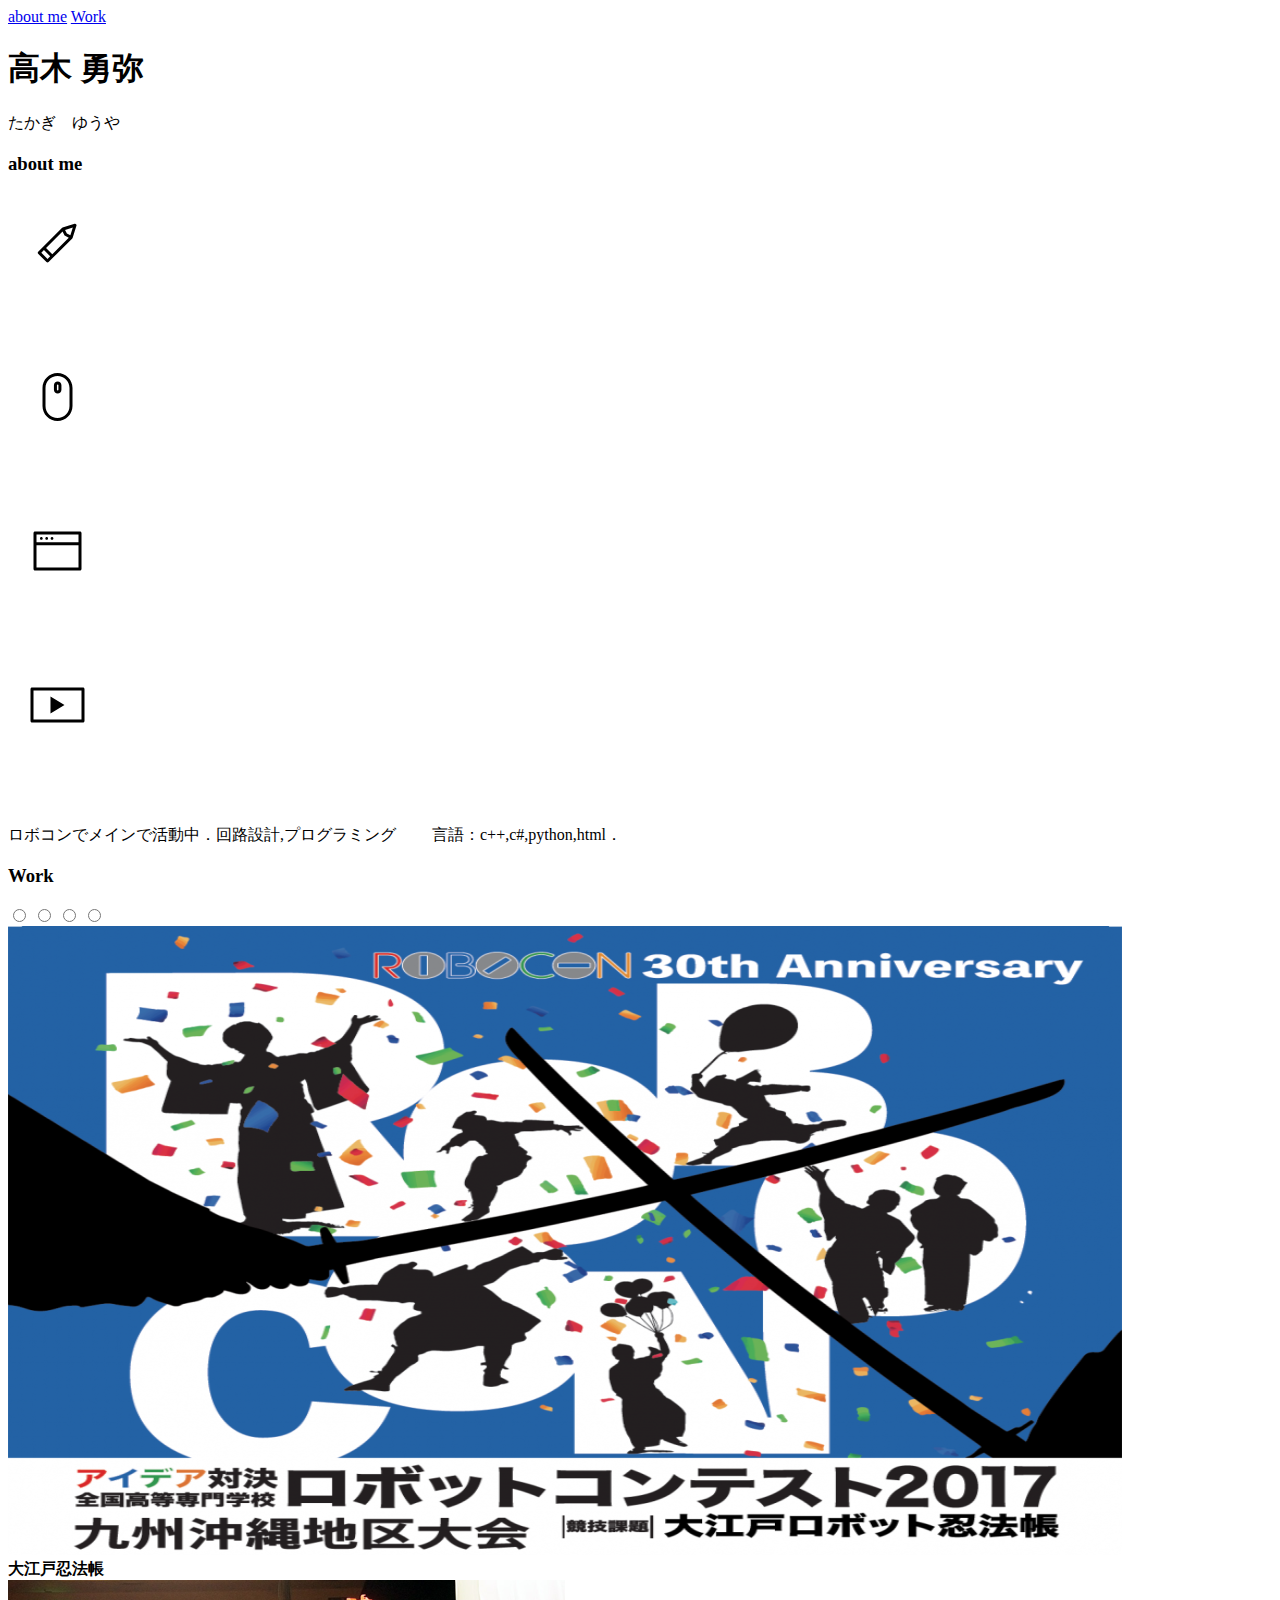
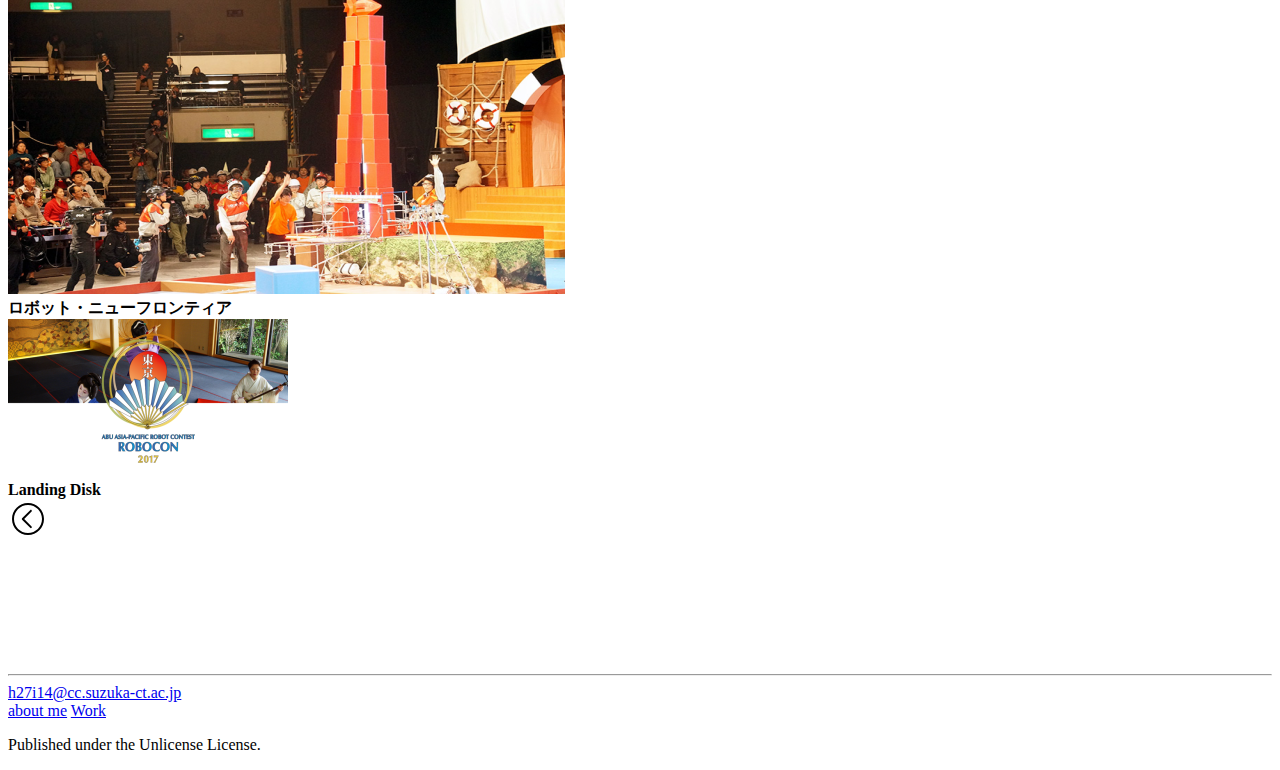
<file: docs/index.html>
<!DOCTYPE html>
<html lang="en-us">
	<head>
		<meta charset="UTF-8">
<meta name="apple-mobile-web-app-capable" content="yes">
<meta name="viewport" content="width=device-width, initial-scale=1">
<meta name="description" content="Your description">
<meta name="author" content="Takagi Yuya">
<meta name="generator" content="Hugo 0.41" />
<title>Hugo Artists Theme</title>
<link rel="stylesheet" href="https://shiohiyoko.github.io/port/css/all.css">
<!--[if lt IE 9]>
	<script src="https://html5shim.googlecode.com/svn/trunk/html5.js"></script>
<![endif]-->

	</head>
	<body>

		<!-- Header section -->
<header id="header">
    <nav>
        <a href="#about-me">about me</a>
        <a href="#work">Work</a>
        
        
    </nav>
    <h1><span>高木 勇弥</span></h1>
    <p class="kicker">たかぎ　ゆうや</p>
</header>

		<!-- About section -->
<section>
    <h3 id="about-me">about me</h3>

    <div class="face-lockup">
        <div class="face-img"></div>
        <div class="icon-pencil">
            <svg xmlns="http://www.w3.org/2000/svg" enable-background="new 0 0 100 100"><path d="M68.495 32.622c.332-1.051-.787-2.17-1.838-1.838l-12.123 3.823-.009.003-.02.006-.04.018-.213.087-.046.031-.085.056-.189.148-.042.033-18.97 18.97-.001.001-.001.001-4.742 4.742c-.584.584-.592 1.522-.017 2.097l8.32 8.32c.575.575 1.513.567 2.097-.017l4.742-4.742 18.971-18.971.033-.042.148-.188.057-.085.03-.046.086-.212.019-.042.007-.021.003-.008 3.823-12.124zm-6.119 9.592l-3.496-1.815-1.815-3.496 7.756-2.446-2.445 7.757zm-18.081 19.01l-6.24-6.24 16.477-16.477 1.921 3.7c.07.134.158.253.262.357.105.105.224.193.357.262l3.7 1.921-16.477 16.477zm-4.742 4.742l-6.24-6.24 2.629-2.629 6.24 6.24-2.629 2.629z"/></svg>
        </div>
        <div class="icon-mouse">
            <svg xmlns="http://www.w3.org/2000/svg" enable-background="new 0 0 100 100"><path d="M49.5 74c-8.27 0-15-6.73-15-15v-18c0-8.271 6.729-15 15-15s15 6.73 15 15v18c0 8.271-6.73 15-15 15zm0-45c-6.617 0-12 5.383-12 12v18c0 6.617 5.383 12 12 12s12-5.383 12-12v-18c0-6.617-5.383-12-12-12zm.183 17.53c-2.068 0-3.75-1.681-3.75-3.75v-4.5c0-2.068 1.682-3.75 3.75-3.75s3.75 1.682 3.75 3.75v4.5c0 2.068-1.682 3.75-3.75 3.75zm0-9c-.413 0-.75.337-.75.75v4.5c0 .413.337.75.75.75s.75-.337.75-.75v-4.5c0-.413-.337-.75-.75-.75z"/></svg>
        </div>
        <div class="icon-browser">
            <svg xmlns="http://www.w3.org/2000/svg" enable-background="new 0 0 100 100"><path d="M72 30.5h-45c-.829 0-1.5.671-1.5 1.5v36c0 .829.671 1.5 1.5 1.5h45c.829 0 1.5-.671 1.5-1.5v-36c0-.829-.671-1.5-1.5-1.5zm-1.5 36h-42v-22.254h42v22.254zm0-25.254h-42v-7.746h42v7.746zm-37.153-2.495c.758 0 1.373-.615 1.373-1.373s-.615-1.373-1.373-1.373-1.373.615-1.373 1.373.615 1.373 1.373 1.373zm5.342 0c.758 0 1.373-.615 1.373-1.373s-.615-1.373-1.373-1.373-1.373.615-1.373 1.373.615 1.373 1.373 1.373zm5.342 0c.758 0 1.373-.615 1.373-1.373s-.615-1.373-1.373-1.373-1.373.615-1.373 1.373.615 1.373 1.373 1.373z"/></svg>
        </div>
        <div class="icon-video">
            <svg xmlns="http://www.w3.org/2000/svg" enable-background="new 0 0 100 100"><path d="M75 32.5h-51c-.829 0-1.5.671-1.5 1.5v32c0 .829.671 1.5 1.5 1.5h51c.829 0 1.5-.671 1.5-1.5v-32c0-.829-.671-1.5-1.5-1.5zm-1.5 32h-48v-29h48v29zm-31.007-22.995v16.988l14.004-8.494-14.004-8.494z"/></svg>
        </div>
    </div>

    
    <div class="blurb">
        <p>ロボコンでメインで活動中．回路設計,プログラミング 　　言語：c++,c#,python,html．</p>
    </div>
    

    
</section>

		<section class="alt-section section-work">
    <h3 id="work">Work</h3>

    
    <input type="radio" name="trigger" class="trigger" id="proj-2" />
    
    <input type="radio" name="trigger" class="trigger" id="proj-1" />
    
    <input type="radio" name="trigger" class="trigger" id="proj-3" />
    
    <input type="radio" name="trigger" id="return" class="return" />
    <div class="work-belt">
        <div class="thumb-wrap">
            <div class="thumb-container">
                
                <label for="proj-2">
                    <div class="thumb-unit" data-folder="proj-2">
                        <img src="img/work/proj-2/thumb.jpg" alt="大江戸忍法帳" />
                    </div>
                    <div class="thumb-overlay">
                        <strong>大江戸忍法帳</strong>
                    </div>
                </label>
                
                <label for="proj-1">
                    <div class="thumb-unit" data-folder="proj-1">
                        <img src="img/work/proj-1/thumb.jpg" alt="ロボット・ニューフロンティア" />
                    </div>
                    <div class="thumb-overlay">
                        <strong>ロボット・ニューフロンティア</strong>
                    </div>
                </label>
                
                <label for="proj-3">
                    <div class="thumb-unit" data-folder="proj-3">
                        <img src="img/work/proj-3/thumb.jpg" alt="Landing Disk" />
                    </div>
                    <div class="thumb-overlay">
                        <strong>Landing Disk</strong>
                    </div>
                </label>
                
            </div>
        </div>
        <div class="work-wrap">
            <div class="work-container">
                <label for="return">
                    <div class="work-return"><svg xmlns="http://www.w3.org/2000/svg" enable-background="new 0 0 40 40"><path d="M22.896 29.125c-.256 0-.512-.098-.707-.293l-8.125-8.125c-.391-.391-.391-1.023 0-1.414l8.125-8.125c.391-.391 1.023-.391 1.414 0s.391 1.023 0 1.414l-7.418 7.418 7.417 7.418c.391.391.391 1.023 0 1.414-.195.195-.451.293-.706.293zM20 6c7.72 0 14 6.28 14 14s-6.28 14-14 14-14-6.28-14-14 6.28-14 14-14m0-2c-8.837 0-16 7.163-16 16s7.163 16 16 16 16-7.163 16-16-7.163-16-16-16z"/></svg></div>
                </label>
                <h4 class="project-title"></h4>
                <div class="project-load"></div>
                <noscript>
                    
                    <div class="noscript" id="content-proj-2">
                        <h4 class="project-title">大江戸忍法帳</h4>
                    </div>
                    
                    <div class="noscript" id="content-proj-1">
                        <h4 class="project-title">ロボット・ニューフロンティア</h4>
                    </div>
                    
                    <div class="noscript" id="content-proj-3">
                        <h4 class="project-title">Landing Disk</h4>
                    </div>
                    
                </noscript>
            </div>
        </div>
    </div>
</section>

		<!-- Contact section -->
<section class="alt-section section-contact">
    
    <div class="social-links">
        
    </div>
    <hr class="bar">
    <a class="biglink" href="#form-title">h27i14@cc.suzuka-ct.ac.jp</a>
</section>

		<!-- Footer section -->
<footer id="footer">
    <div class="lockup">
        <div class="content-wrap">
            <nav>
                <a href="#about-me">about me</a>
                <a href="#work">Work</a>
                
                
            </nav>
            <p class="copyright">Published under the Unlicense License.</p>
        </div>
    </div>
</footer>


		<script src="//ajax.googleapis.com/ajax/libs/jquery/2.1.1/jquery.min.js"></script>
		<script src="https://shiohiyoko.github.io/port/js/functions.js"></script>
	</body>
</html>
</file>
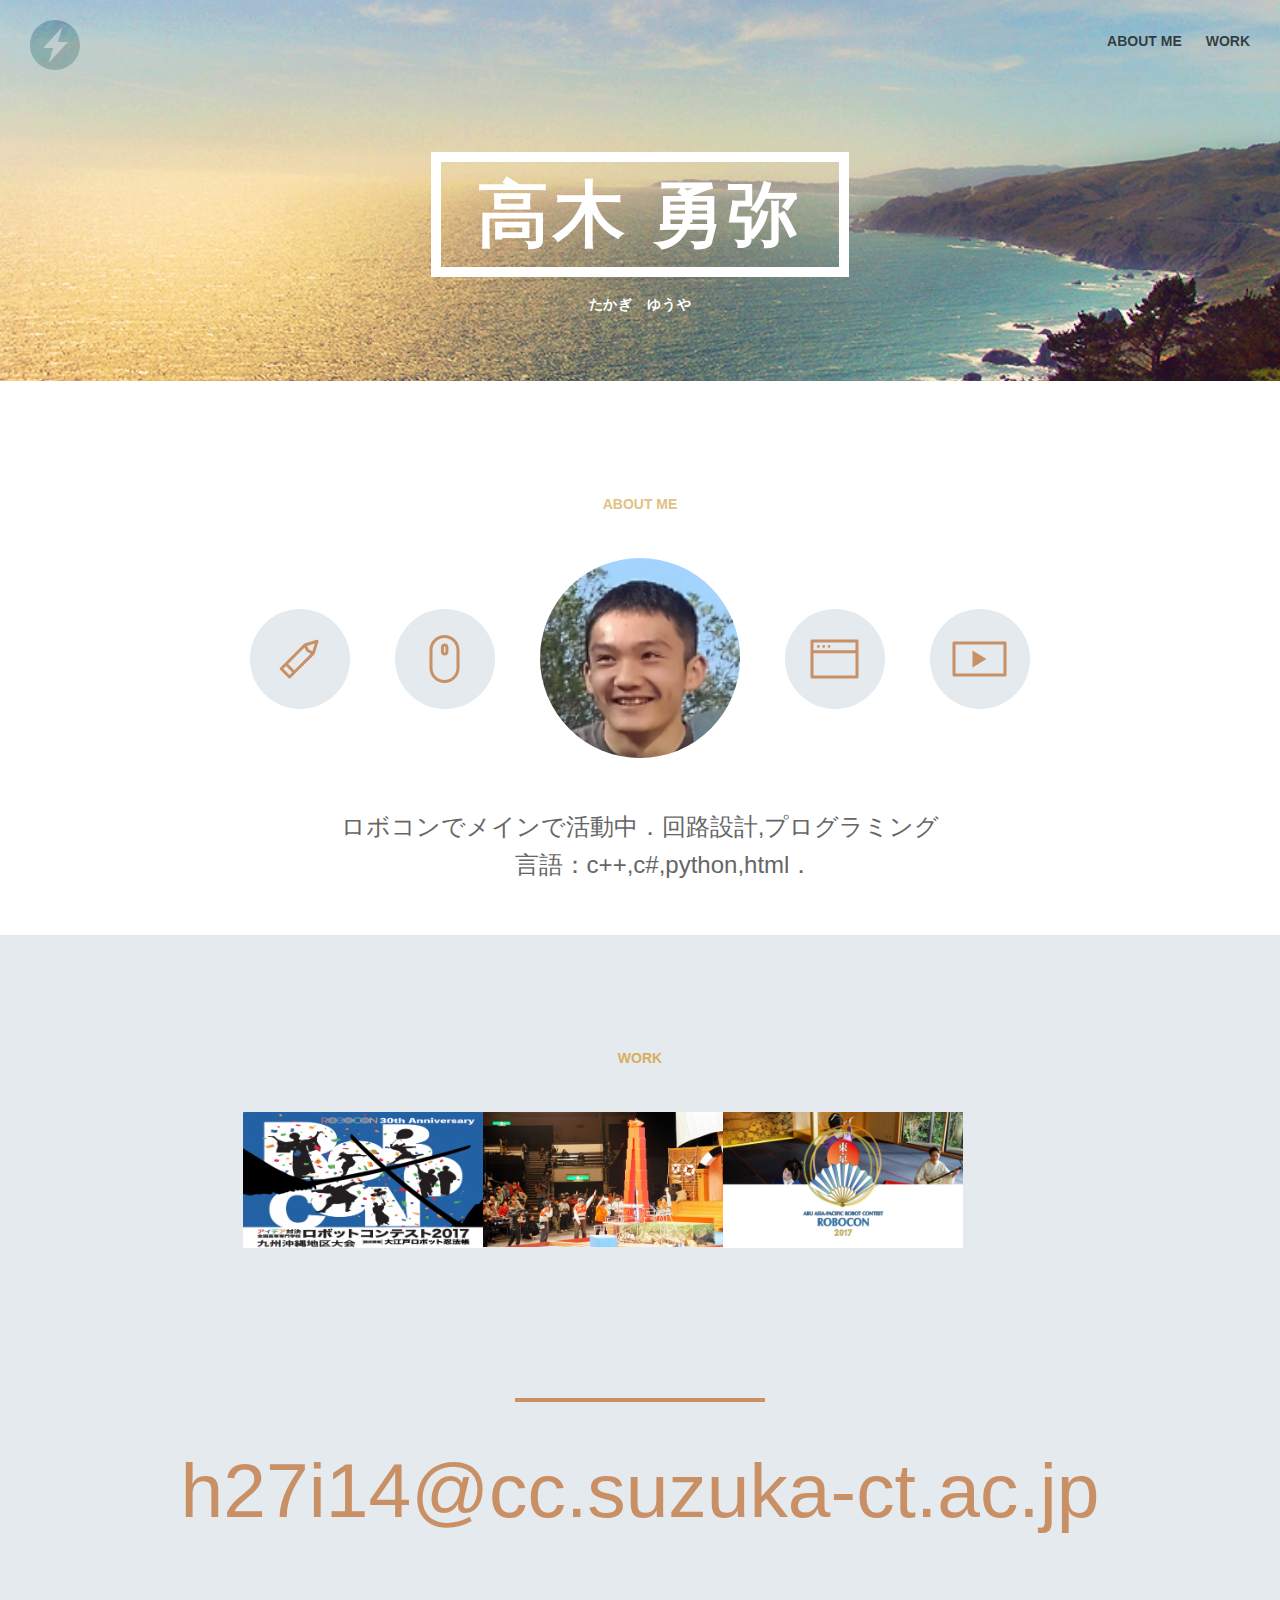
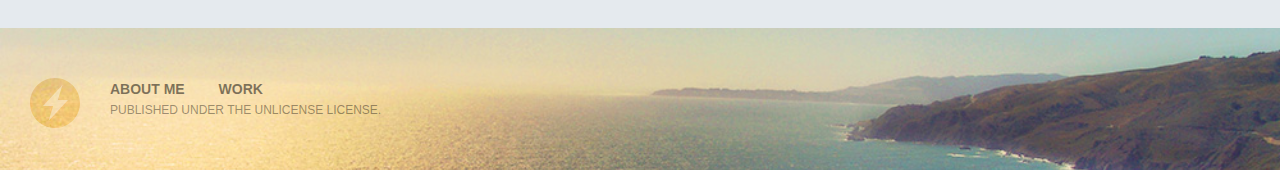
<file: public/index.html>
<!DOCTYPE html>
<html lang="en-us">
	<head>
		<meta charset="UTF-8">
<meta name="apple-mobile-web-app-capable" content="yes">
<meta name="viewport" content="width=device-width, initial-scale=1">
<meta name="description" content="Your description">
<meta name="author" content="Takagi Yuya">
<meta name="generator" content="Hugo 0.41" />
<title>Hugo Artists Theme</title>
<link rel="stylesheet" href="https://shiohiyoko.github.io/port/docs/css/all.css">
<!--[if lt IE 9]>
	<script src="https://html5shim.googlecode.com/svn/trunk/html5.js"></script>
<![endif]-->

	</head>
	<body>

		<!-- Header section -->
<header id="header">
    <nav>
        <a href="#about-me">about me</a>
        <a href="#work">Work</a>


    </nav>
    <h1><span>高木 勇弥</span></h1>
    <p class="kicker">たかぎ　ゆうや</p>
</header>

		<!-- About section -->
<section>
    <h3 id="about-me">about me</h3>

    <div class="face-lockup">
        <div class="face-img"></div>
        <div class="icon-pencil">
            <svg xmlns="http://www.w3.org/2000/svg" enable-background="new 0 0 100 100"><path d="M68.495 32.622c.332-1.051-.787-2.17-1.838-1.838l-12.123 3.823-.009.003-.02.006-.04.018-.213.087-.046.031-.085.056-.189.148-.042.033-18.97 18.97-.001.001-.001.001-4.742 4.742c-.584.584-.592 1.522-.017 2.097l8.32 8.32c.575.575 1.513.567 2.097-.017l4.742-4.742 18.971-18.971.033-.042.148-.188.057-.085.03-.046.086-.212.019-.042.007-.021.003-.008 3.823-12.124zm-6.119 9.592l-3.496-1.815-1.815-3.496 7.756-2.446-2.445 7.757zm-18.081 19.01l-6.24-6.24 16.477-16.477 1.921 3.7c.07.134.158.253.262.357.105.105.224.193.357.262l3.7 1.921-16.477 16.477zm-4.742 4.742l-6.24-6.24 2.629-2.629 6.24 6.24-2.629 2.629z"/></svg>
        </div>
        <div class="icon-mouse">
            <svg xmlns="http://www.w3.org/2000/svg" enable-background="new 0 0 100 100"><path d="M49.5 74c-8.27 0-15-6.73-15-15v-18c0-8.271 6.729-15 15-15s15 6.73 15 15v18c0 8.271-6.73 15-15 15zm0-45c-6.617 0-12 5.383-12 12v18c0 6.617 5.383 12 12 12s12-5.383 12-12v-18c0-6.617-5.383-12-12-12zm.183 17.53c-2.068 0-3.75-1.681-3.75-3.75v-4.5c0-2.068 1.682-3.75 3.75-3.75s3.75 1.682 3.75 3.75v4.5c0 2.068-1.682 3.75-3.75 3.75zm0-9c-.413 0-.75.337-.75.75v4.5c0 .413.337.75.75.75s.75-.337.75-.75v-4.5c0-.413-.337-.75-.75-.75z"/></svg>
        </div>
        <div class="icon-browser">
            <svg xmlns="http://www.w3.org/2000/svg" enable-background="new 0 0 100 100"><path d="M72 30.5h-45c-.829 0-1.5.671-1.5 1.5v36c0 .829.671 1.5 1.5 1.5h45c.829 0 1.5-.671 1.5-1.5v-36c0-.829-.671-1.5-1.5-1.5zm-1.5 36h-42v-22.254h42v22.254zm0-25.254h-42v-7.746h42v7.746zm-37.153-2.495c.758 0 1.373-.615 1.373-1.373s-.615-1.373-1.373-1.373-1.373.615-1.373 1.373.615 1.373 1.373 1.373zm5.342 0c.758 0 1.373-.615 1.373-1.373s-.615-1.373-1.373-1.373-1.373.615-1.373 1.373.615 1.373 1.373 1.373zm5.342 0c.758 0 1.373-.615 1.373-1.373s-.615-1.373-1.373-1.373-1.373.615-1.373 1.373.615 1.373 1.373 1.373z"/></svg>
        </div>
        <div class="icon-video">
            <svg xmlns="http://www.w3.org/2000/svg" enable-background="new 0 0 100 100"><path d="M75 32.5h-51c-.829 0-1.5.671-1.5 1.5v32c0 .829.671 1.5 1.5 1.5h51c.829 0 1.5-.671 1.5-1.5v-32c0-.829-.671-1.5-1.5-1.5zm-1.5 32h-48v-29h48v29zm-31.007-22.995v16.988l14.004-8.494-14.004-8.494z"/></svg>
        </div>
    </div>


    <div class="blurb">
        <p>ロボコンでメインで活動中．回路設計,プログラミング 　　言語：c++,c#,python,html．</p>
    </div>



</section>

		<section class="alt-section section-work">
    <h3 id="work">Work</h3>


    <input type="radio" name="trigger" class="trigger" id="proj-2" />

    <input type="radio" name="trigger" class="trigger" id="proj-1" />

    <input type="radio" name="trigger" class="trigger" id="proj-3" />

    <input type="radio" name="trigger" id="return" class="return" />
    <div class="work-belt">
        <div class="thumb-wrap">
            <div class="thumb-container">

                <label for="proj-2">
                    <div class="thumb-unit" data-folder="proj-2">
                        <img src="img/work/proj-2/thumb.jpg" alt="大江戸忍法帳" />
                    </div>
                    <div class="thumb-overlay">
                        <strong>大江戸忍法帳</strong>
                    </div>
                </label>

                <label for="proj-1">
                    <div class="thumb-unit" data-folder="proj-1">
                        <img src="img/work/proj-1/thumb.jpg" alt="ロボット・ニューフロンティア" />
                    </div>
                    <div class="thumb-overlay">
                        <strong>ロボット・ニューフロンティア</strong>
                    </div>
                </label>

                <label for="proj-3">
                    <div class="thumb-unit" data-folder="proj-3">
                        <img src="img/work/proj-3/thumb.jpg" alt="Landing Disk" />
                    </div>
                    <div class="thumb-overlay">
                        <strong>Landing Disk</strong>
                    </div>
                </label>

            </div>
        </div>
        <div class="work-wrap">
            <div class="work-container">
                <label for="return">
                    <div class="work-return"><svg xmlns="http://www.w3.org/2000/svg" enable-background="new 0 0 40 40"><path d="M22.896 29.125c-.256 0-.512-.098-.707-.293l-8.125-8.125c-.391-.391-.391-1.023 0-1.414l8.125-8.125c.391-.391 1.023-.391 1.414 0s.391 1.023 0 1.414l-7.418 7.418 7.417 7.418c.391.391.391 1.023 0 1.414-.195.195-.451.293-.706.293zM20 6c7.72 0 14 6.28 14 14s-6.28 14-14 14-14-6.28-14-14 6.28-14 14-14m0-2c-8.837 0-16 7.163-16 16s7.163 16 16 16 16-7.163 16-16-7.163-16-16-16z"/></svg></div>
                </label>
                <h4 class="project-title"></h4>
                <div class="project-load"></div>
                <noscript>

                    <div class="noscript" id="content-proj-2">
                        <h4 class="project-title">大江戸忍法帳</h4>
                    </div>

                    <div class="noscript" id="content-proj-1">
                        <h4 class="project-title">ロボット・ニューフロンティア</h4>
                    </div>

                    <div class="noscript" id="content-proj-3">
                        <h4 class="project-title">Landing Disk</h4>
                    </div>

                </noscript>
            </div>
        </div>
    </div>
</section>

		<!-- Contact section -->
<section class="alt-section section-contact">

    <div class="social-links">

    </div>
    <hr class="bar">
    <a class="biglink" href="#form-title">h27i14@cc.suzuka-ct.ac.jp</a>
</section>

		<!-- Footer section -->
<footer id="footer">
    <div class="lockup">
        <div class="content-wrap">
            <nav>
                <a href="#about-me">about me</a>
                <a href="#work">Work</a>


            </nav>
            <p class="copyright">Published under the Unlicense License.</p>
        </div>
    </div>
</footer>


		<script src="//ajax.googleapis.com/ajax/libs/jquery/2.1.1/jquery.min.js"></script>
		<script src="https://shiohiyoko.github.io/port/docs/js/functions.js"></script>
	</body>
</html>
</file>
